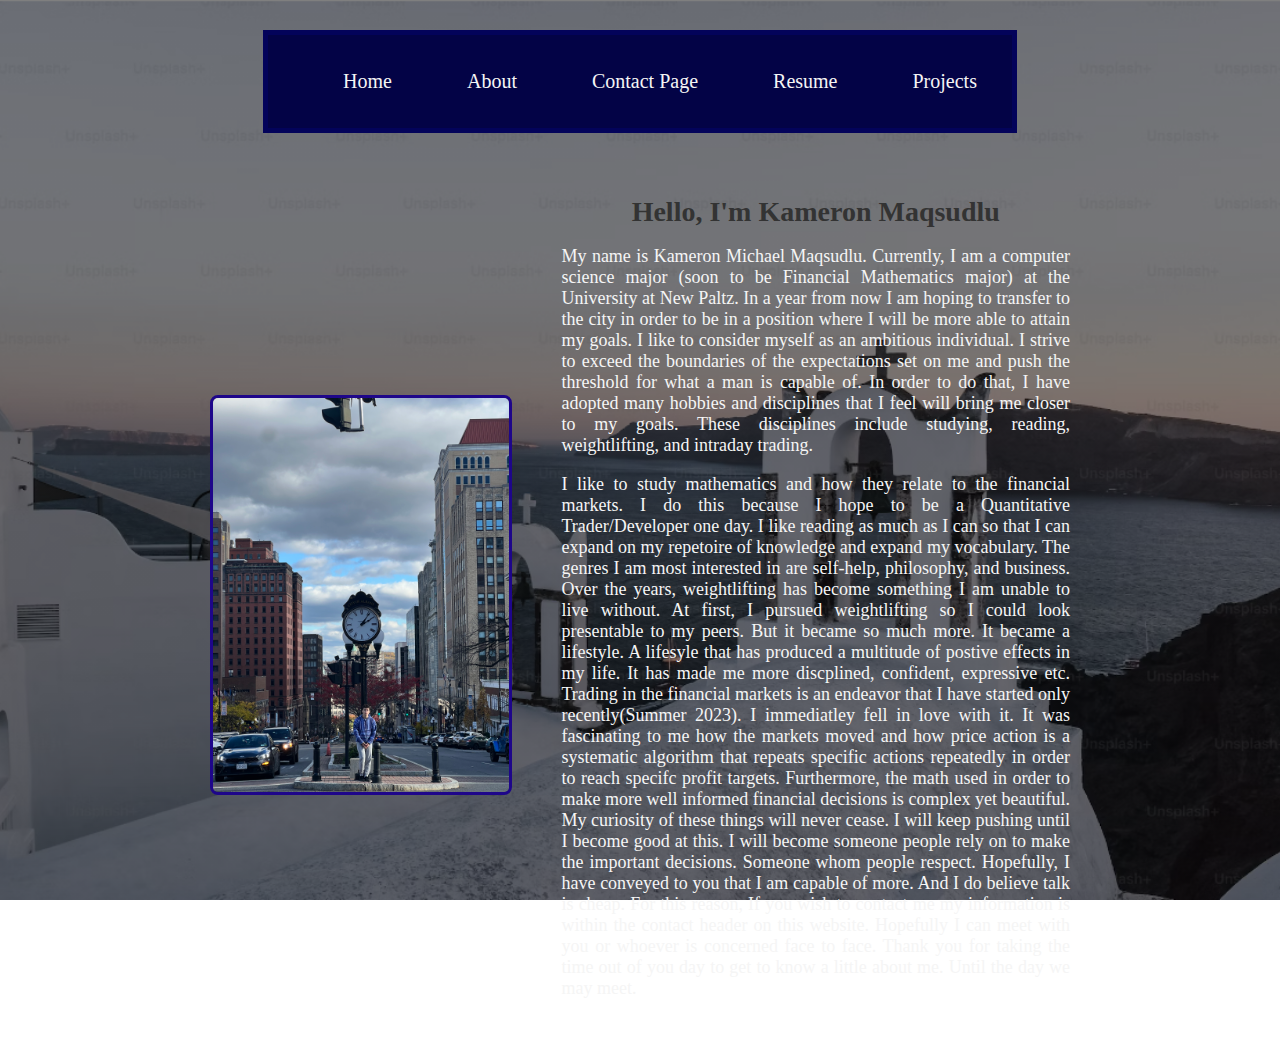
<file: about.html>
<!DOCTYPE html>
<html>
<head>
    <link rel="stylesheet" href="style.css">
    <style>
        body {
            background: linear-gradient(rgba(0,0,0,0.5), rgba(0,0,0,0.5)), url('Screenshot 2023-09-25 201431.png'); 
            background-size: cover;
            background-position: center;
            background-repeat: no-repeat;
            background-attachment: fixed; /* This keeps the image fixed as you scroll */
            
        }


        /* You can add additional CSS rules for other elements on the page */
        /* For example, you might want to adjust the text color for readability */
        h1, p, ul {
            color: whitesmoke;
            text-align: center;
            list-style: none;
            
            
            
            
        }
    </style>
</head>
<body>
    <div class = "grid-container">
        <div class = "Header"></div>
        <div class = "Nav-Bar"></div>
        <div class = "Paragraphs"></div>
</body>
<body>
    <nav>
        <div class="Navigation">
        <ul>
            <li><a href="index.html">Home</a></li>
            <li><a href="about.html">About</a></li>
            <li><a href="contact.html">Contact Page</a></li>
            <li><a href="Chicken Resume.pdf">Resume</a></li>
            <li><a href= "projects.html">Projects</a></li>
        </ul>
        </div>
    </nav>
  
    <head>
    <article>
        <img class="about-image" src="IMG_3914.jpg" alt="This is me!">
    
        <div class="about-text">
          <h2>Hello, I'm Kameron Maqsudlu</h2>
          <p>    My name is Kameron Michael Maqsudlu. Currently, I am a computer science major (soon to be Financial Mathematics major) at the University at New Paltz. In a year from now I am hoping to transfer to the city in order to be in a position where I will be more able to attain my goals. 
            I like to consider myself as an ambitious individual. I strive to exceed the boundaries of the expectations set on me and push the threshold for what a man is capable of. In order to do that, I have adopted many hobbies and disciplines that I feel will bring me closer to my goals.
            These disciplines include studying, reading, weightlifting, and intraday trading.
        </p>
        <p>I like to study mathematics and how they relate to the financial markets. I do this because I hope to be a Quantitative Trader/Developer one day. I like reading as much as I can so that I can expand on my repetoire of knowledge and expand my vocabulary. The genres I am most interested in are self-help, philosophy, and business. 
            Over the years, weightlifting has become something I am unable to live without. At first, I pursued weightlifting so I could look presentable to my peers. But it became so much more. It became a lifestyle. A lifesyle that has produced a multitude of postive effects in my life. It has made me more discplined, confident, expressive etc. Trading in the financial markets is an endeavor that I have started only recently(Summer 2023). I immediatley fell in love with it.
            It was fascinating to me how the markets moved and how price action is a systematic algorithm that repeats specific actions repeatedly in order to reach specifc profit targets. Furthermore, the math used in order to make more well informed financial decisions is complex yet beautiful. My curiosity of these things will never cease. I will keep pushing until I become good at this. I will become someone people rely on to make the important decisions. Someone whom people respect.  Hopefully, I have conveyed to you that I am capable of more. And I do believe talk is cheap. For this reason, If you wish to contact me my information is within the contact header on this website. Hopefully I can meet with you or whoever is concerned face to face. 
            Thank you for taking the time out of you day to get to know a little about me. Until the day we may meet.
        </p>
        </div>
    </article>
    </head>
</body>
</html>
</file>
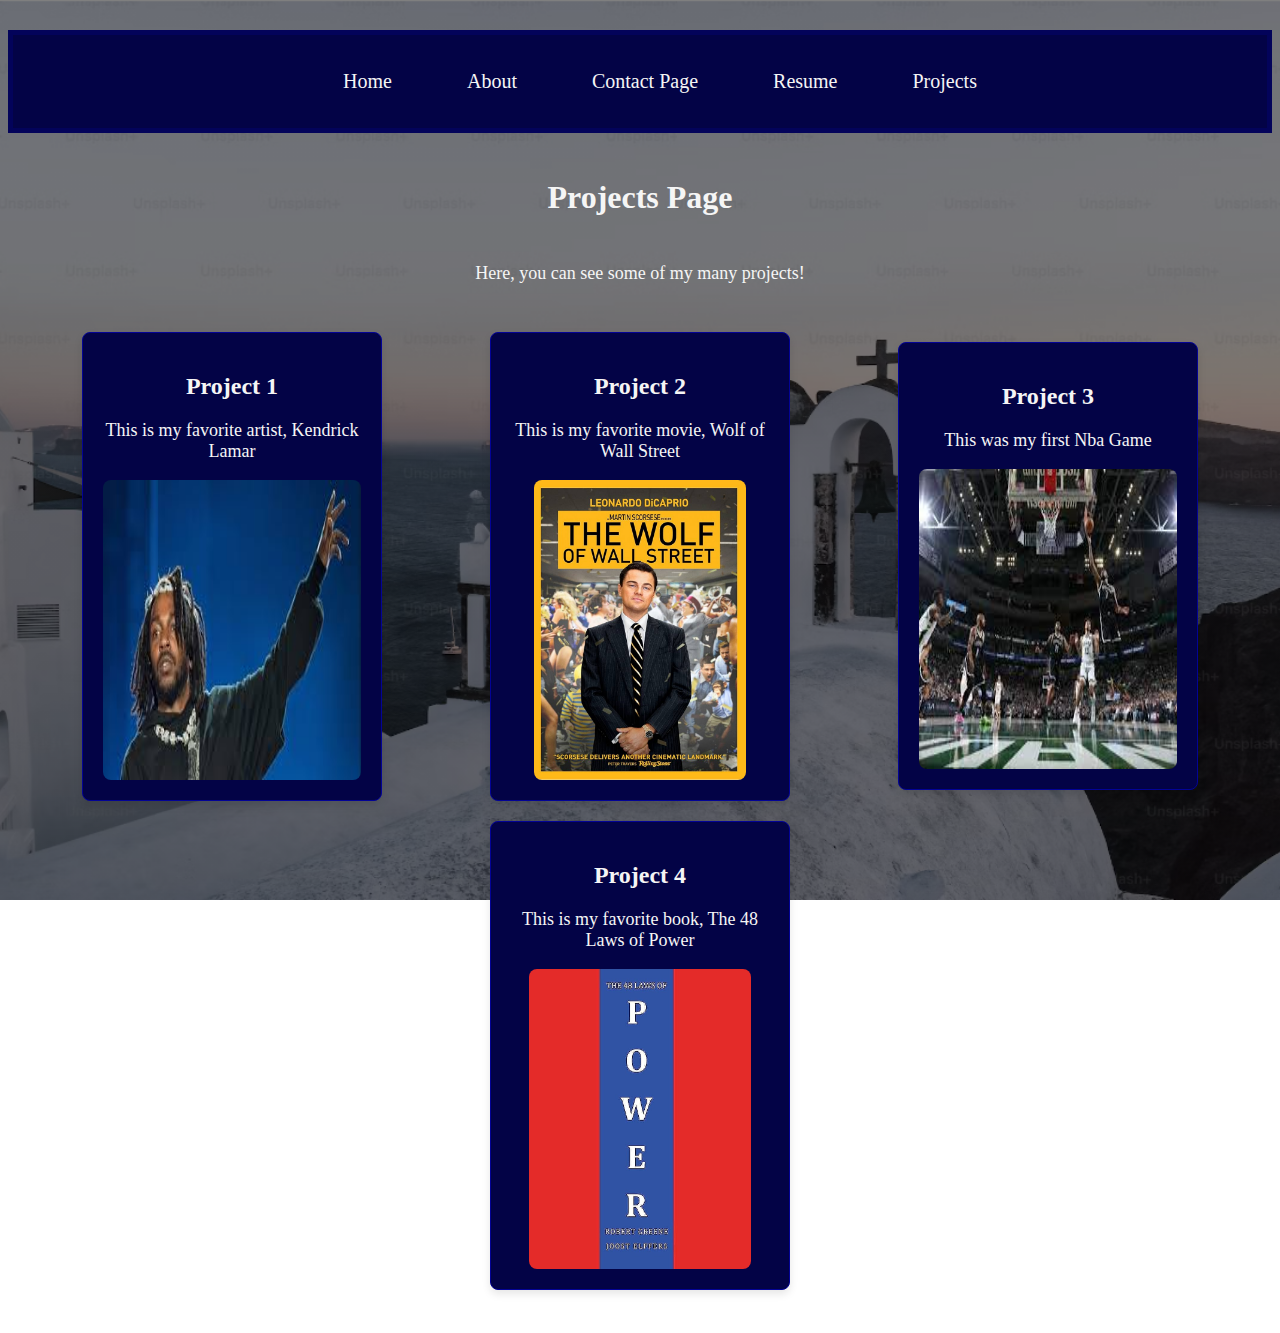
<file: projects.html>
<!DOCTYPE html>
<html>
<head>
    <link rel="stylesheet" href="style.css">
    <style>
        body {
            background: linear-gradient(rgba(0,0,0,0.5), rgba(0,0,0,0.5)), url('Screenshot 2023-09-25 201431.png'); 
            background-size: cover;
            background-position: center;
            background-repeat: no-repeat;
            background-attachment: fixed; /* This keeps the image fixed as you scroll */
            
        }


        
        h1, p, ul {
            color: whitesmoke;
            text-align: center;
            list-style: none;
            
            
            
            
        }
    </style>
</head>

<body>
    <nav>
        <div class="Navigation">
        <ul>
            <li><a href="index.html">Home</a></li>
            <li><a href="about.html">About</a></li>
            <li><a href="contact.html">Contact Page</a></li>
            <li><a href="Chicken Resume.pdf">Resume</a></li>
            <li><a href= "projects.html">Projects</a></li>
        </ul>
        </div>
    </nav>
    
    <h1>Projects Page</h1>
    <p>Here, you can see some of my many projects! </p>
    <section>
        
        <div class="project">
          <h2>Project 1</h2>
          <p>This is my favorite artist, Kendrick Lamar</p>
          <img src="images.jpg" alt="Favorite Artist">
        </div>
    
      
        <div class="project">
          <h2>Project 2</h2>
          <p>This is my favorite movie, Wolf of Wall Street</p>
          <img src="91m2MB2lYFL._AC_UF1000,1000_QL80_.jpg" alt="Favorite Movie">
        </div>
    
     
        <div class="project">
          <h2>Project 3</h2>
          <p>This was my first Nba Game</p>
          <img src="download.jpg" alt="First Nba Game">
        </div>
    
        
        <div class="project">
          <h2>Project 4</h2>
          <p>This is my favorite book, The 48 Laws of Power</p>
          <img src="51iYNgY7taL._AC_UF1000,1000_QL80_.jpg" alt="Favorite Book">
        </div>
      </section>
   

</body>
</html>
</file>
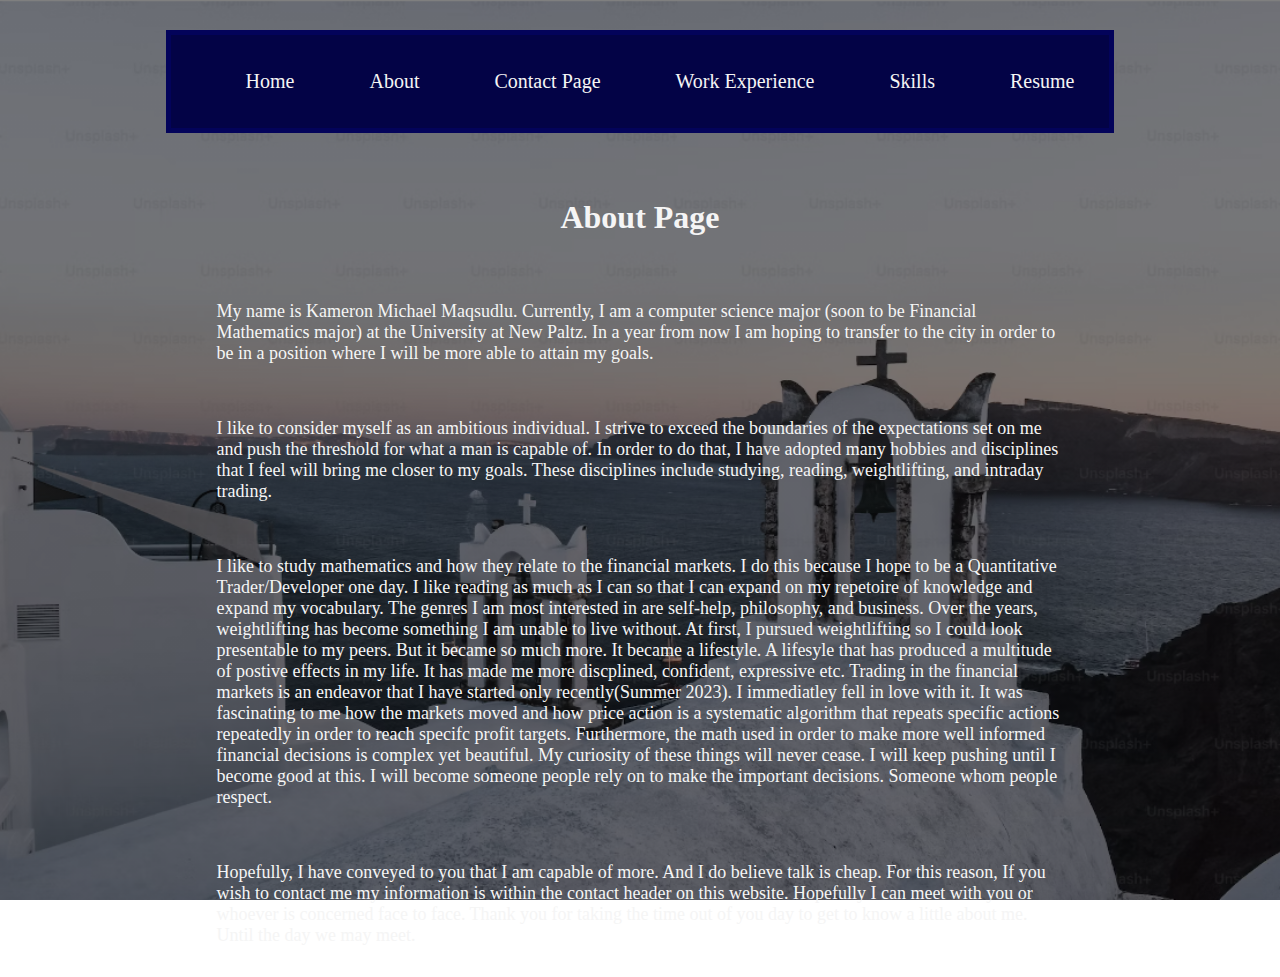
<file: Web Page Design Project/about.html>
<!DOCTYPE html>
<html>
<head>
    <link rel="stylesheet" href="style.css">
    <style>
        body {
            background: linear-gradient(rgba(0,0,0,0.5), rgba(0,0,0,0.5)), url('Screenshot 2023-09-25 201431.png'); 
            background-size: cover;
            background-position: center;
            background-repeat: no-repeat;
            background-attachment: fixed; /* This keeps the image fixed as you scroll */
            
        }


        /* You can add additional CSS rules for other elements on the page */
        /* For example, you might want to adjust the text color for readability */
        h1, p, ul {
            color: whitesmoke;
            text-align: center;
            list-style: none;
            
            
            
            
        }
    </style>
</head>
<body>
    <div class = "grid-container">
        <div class = "Header"></div>
        <div class = "Nav-Bar"></div>
        <div class = "Paragraphs"></div>
</body>
<body>
    <nav>
        <div class="Navigation">
        <ul>
            <li><a href="index.html">Home</a></li>
            <li><a href="about.html">About</a></li>
            <li><a href="contact.html">Contact Page</a></li>
            <li><a href="Work Experience">Work Experience</a></li>
            <li><a href="Skills">Skills</a></li>
            <li><a href="Chicken Resume.pdf">Resume</a></li>
        </ul>
        </div>
    </nav>
    
    <h1>About Page</h1>
    <div class = "Paragraph">
    <p>
    My name is Kameron Michael Maqsudlu. Currently, I am a computer science major (soon to be Financial Mathematics major) at the University at New Paltz. In a year from now I am hoping to transfer to the city in order to be in a position where I will be more able to attain my goals. 
    </p>
    <br>
    <p>
    I like to consider myself as an ambitious individual. I strive to exceed the boundaries of the expectations set on me and push the threshold for what a man is capable of. In order to do that, I have adopted many hobbies and disciplines that I feel will bring me closer to my goals.
    These disciplines include studying, reading, weightlifting, and intraday trading. 
    </p>
    <br>
    <p>
      I like to study mathematics and how they relate to the financial markets. I do this because I hope to be a Quantitative Trader/Developer one day. I like reading as much as I can so that I can expand on my repetoire of knowledge and expand my vocabulary. The genres I am most interested in are self-help, philosophy, and business. 
    Over the years, weightlifting has become something I am unable to live without. At first, I pursued weightlifting so I could look presentable to my peers. But it became so much more. It became a lifestyle. A lifesyle that has produced a multitude of postive effects in my life. It has made me more discplined, confident, expressive etc. Trading in the financial markets is an endeavor that I have started only recently(Summer 2023). I immediatley fell in love with it.
    It was fascinating to me how the markets moved and how price action is a systematic algorithm that repeats specific actions repeatedly in order to reach specifc profit targets. Furthermore, the math used in order to make more well informed financial decisions is complex yet beautiful. My curiosity of these things will never cease. I will keep pushing until I become good at this. I will become someone people rely on to make the important decisions. Someone whom people respect.
    </p>
    <br>
    <p>
    Hopefully, I have conveyed to you that I am capable of more. And I do believe talk is cheap. For this reason, If you wish to contact me my information is within the contact header on this website. Hopefully I can meet with you or whoever is concerned face to face. 
    Thank you for taking the time out of you day to get to know a little about me. Until the day we may meet.
    </p>
    </div>
</body>
</html>
</file>
<file: style.css>
* {
    box-sizing: border-box;
}


h1 {
    text-align: center;
    padding: 25px;
}
p {
    text-align: center;
    font-size: 18px;
    height: auto;
    width: auto;
    
    
}
body {
    font-family: Candara;
    margin-top: 5px;
    padding-block: 5px;
}
nav ul {
    text-align: center;
    font-size: 20px;
    list-style-type: none;
    background-color: rgb(3, 3, 70);
    text-align: center;
    text-decoration: none;
    border: 5px solid rgb(3, 3, 90);
    height: auto;
    width: auto;
}
nav ul li {
    display: inline-block;
    padding: 35px;
    background-color: rgb(3, 3, 70);
    border-width: 10px;
    background-size: contain;
    text-decoration: none;
    height: auto;
    width: auto;
    
}
nav {
    margin-bottom: 20px;
    padding-bottom: 0;
    margin: auto;
    text-decoration: none;
    
}
a {
    color: whitesmoke;
    text-decoration: none;
}





.contact-info {
    text-align: center;
    margin: auto;
  }

  .contact-info h2 {
    font-size: 28px;
    color: whitesmoke;
    margin-bottom: 50px;
  }

  .contact-method {
    display: flex;
    align-items: center;
    margin-bottom: 50px;
    
  }

  .contact-method i {
    font-size: 24px;
    margin-right: 10px;
    color: #3498db;
  }

  .contact-method p {
    font-size: 18px;
    margin: 0;
  }
   
    
nav ul li :hover{
    background-color: rgb(114, 110, 110);
    background-color: size;
    height: auto;
    width: auto;
}

    
.Paragraph p{
    text-align: left;
    margin-right: auto;
    margin-left: auto;
    height: auto;
    width: 67%;
    box-sizing: border-box;
    line-height: 1.6;
}



.Paragraph::first-letter {
    font-size: 28px;
    font-weight: bold;
    color: #ff7f50; 
    margin-right: 5px;
}
.grid-container{
    display: grid;
    grid-template-rows: auto auto auto;
    grid-template-columns: auto;
    gap: auto;
}

section {
    display: flex;
    flex-wrap: wrap;
    justify-content: space-around;
    align-items: center;
    padding: 20px;
    
 }

 .project {
    border: 1px solid rgb(3, 3, 150);
    border-radius: 8px;
    padding: 20px;
    margin: 10px;
    width: 300px;
    box-shadow: 0 4px 8px rgba(0, 0, 0, 0.1);
    text-align: center;
    background-color: rgb(3, 3, 70);
    color: whitesmoke;
  }

  img {
    max-width: 100%;
    height: 300px;
    border-radius: 8px;
    display: block;
    margin: 0 auto;
  }

  .about-image {
    width: auto;
    border-radius: 8px;
    margin-right: 50px;
    height: 400px;
    border: solid;
    border-color: rgb(30, 6, 138);
    background-size: 150px;
  }

  .about-text {
    max-width: 600px;
    text-align: center;
  }

  .about-text h2 {
    font-size: 28px;
    color: #333;
    margin-bottom: 10px;
    
  }

  .about-text p {
    font-size: 18px;
    text-align: justify;
  }

  article{
    display: flex;
    align-items: center;
    justify-content: space-around;
    padding: 20px;
    margin: auto;
    padding: auto;
    width: 900px;
    box-sizing: border-box;
  }


  

  

  .contact-form {
    max-width: 400px;
    width: 100%;
    background-color: #fff;
    border-radius: 8px;
    margin: auto;
    padding: 25px;
    box-shadow: 0 4px 8px rgba(0, 0, 0, 0.1);
  }

  .contact-form label {
    display: block;
    font-weight: bold;
    margin-bottom: 5px;
  }

  .contact-form input,
  .contact-form textarea {
    width: 100%;
    padding: 10px;
    margin-bottom: 15px;
    border: 1px solid #ddd;
    border-radius: 4px;
    box-sizing: border-box;
  }

  .contact-form button {
    background-color: #3498db;
    color: #fff;
    padding: 10px 15px;
    border: none;
    border-radius: 4px;
    cursor: pointer;
    font-size: 16px;
  }

  .contact-info {
    max-width: 400px;
    width: 100%;
    text-align: center;
    border: solid;
    border-radius: 20px;
    border-color: rgb(3, 3, 90);
    background-color: rgb(3, 3, 70);
    
  }

  .contact-info h2 {
    font-size: 28px;
    color: whitesmoke;
    margin-bottom: 20px;
  }
</file>
<file: Web Page Design Project/style.css>
* {
    box-sizing: border-box;
}


h1 {
    text-align: center;
    padding: 25px;
}
p {
    text-align: center;
    font-size: 18px;
    height: auto;
    width: auto;
    
    
}
body {
    font-family: Candara;
    margin-top: 5px;
    padding-block: 5px;
}
nav ul {
    text-align: center;
    font-size: 20px;
    list-style-type: none;
    background-color: rgb(3, 3, 70);
    text-align: center;
    text-decoration: none;
    border: 5px solid rgb(3, 3, 90);
    height: auto;
    width: auto;
}
nav ul li {
    display: inline-block;
    padding: 35px;
    background-color: rgb(3, 3, 70);
    border-width: 10px;
    background-size: contain;
    text-decoration: none;
    height: auto;
    width: auto;
    
}
nav {
    margin-bottom: 20px;
    padding-bottom: 0;
    margin: auto;
    text-decoration: none;
    
}
a {
    color: whitesmoke;
    text-decoration: none;
}
.information ul{
    font-size: 19px;
    border: 3px solid rgba(201, 195, 195, 0.788);
    border-width: 2px;
    box-shadow: 10px 10px 20px rgb(185, 44, 44);
    margin-right: 600px;
    margin-left: 600px;
    line-height: 50px;
    border-block: solid;
    height: auto;
    width: auto;
   
    
    

   
}
nav ul li :hover{
    background-color: rgb(114, 110, 110);
    background-color: size;
    height: auto;
    width: auto;
}

    
.Paragraph p{
    text-align: left;
    margin-right: auto;
    margin-left: auto;
    height: auto;
    width: 67%;
}

.grid-container{
    display: grid;
    grid-template-rows: auto auto auto;
    grid-template-columns: auto;
    gap: auto;
}
</file>
